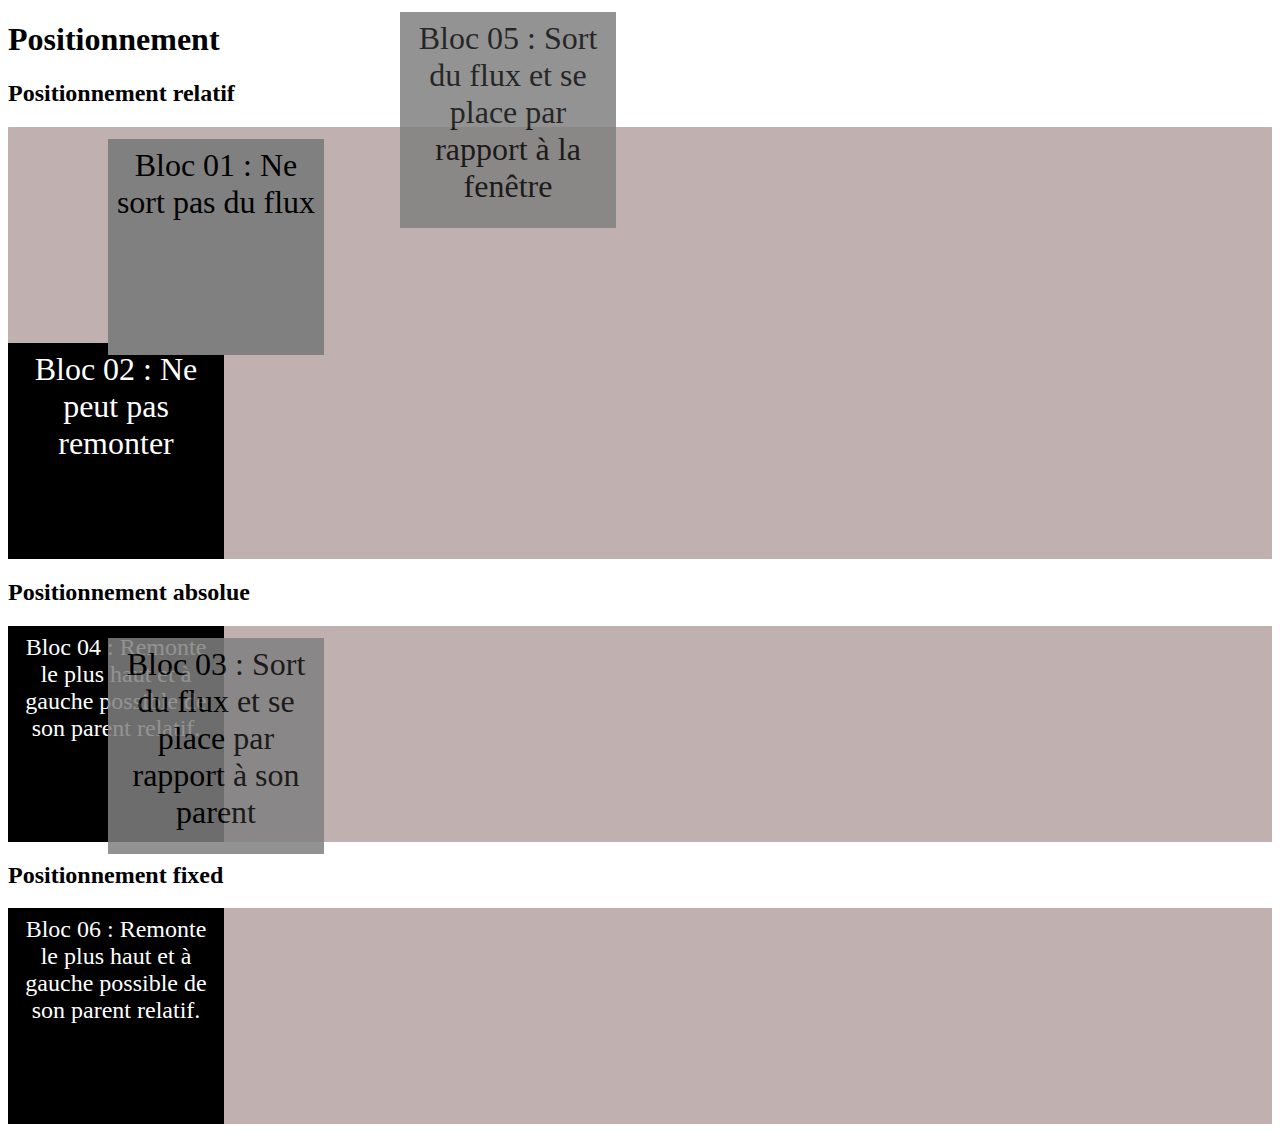
<file: Demos/02-Démo Positionnement/index.html>
<!DOCTYPE html>
<html lang="fr">
<head>
    <meta charset="UTF-8">
    <link rel="stylesheet" href="style.css"></link>
    <title>Positionnement</title>
</head>
<body>
    <h1>Positionnement</h1>
    <h2>Positionnement relatif</h2>
    <div class="parentrelative">
        <div class="block01">Bloc 01 : Ne sort pas du flux</div>
        <div class="block02">Bloc 02 : Ne peut pas remonter</div>
    </div>
    <h2>Positionnement absolue</h2>
    <div class="parentrelative">
        <div class="block03">Bloc 03 : Sort du flux et se place par rapport à son parent</div>
        <div class="block04">Bloc 04 : Remonte le plus haut et à gauche possible de son parent relatif.</div>
    </div>
    <h2>Positionnement fixed</h2>
    <div class="parentrelative">
        <div class="block05">Bloc 05 : Sort du flux et se place par rapport à la fenêtre</div>
        <div class="block06">Bloc 06 : Remonte le plus haut et à gauche possible de son parent relatif.</div>
    </div>
</body>
</html>
</file>
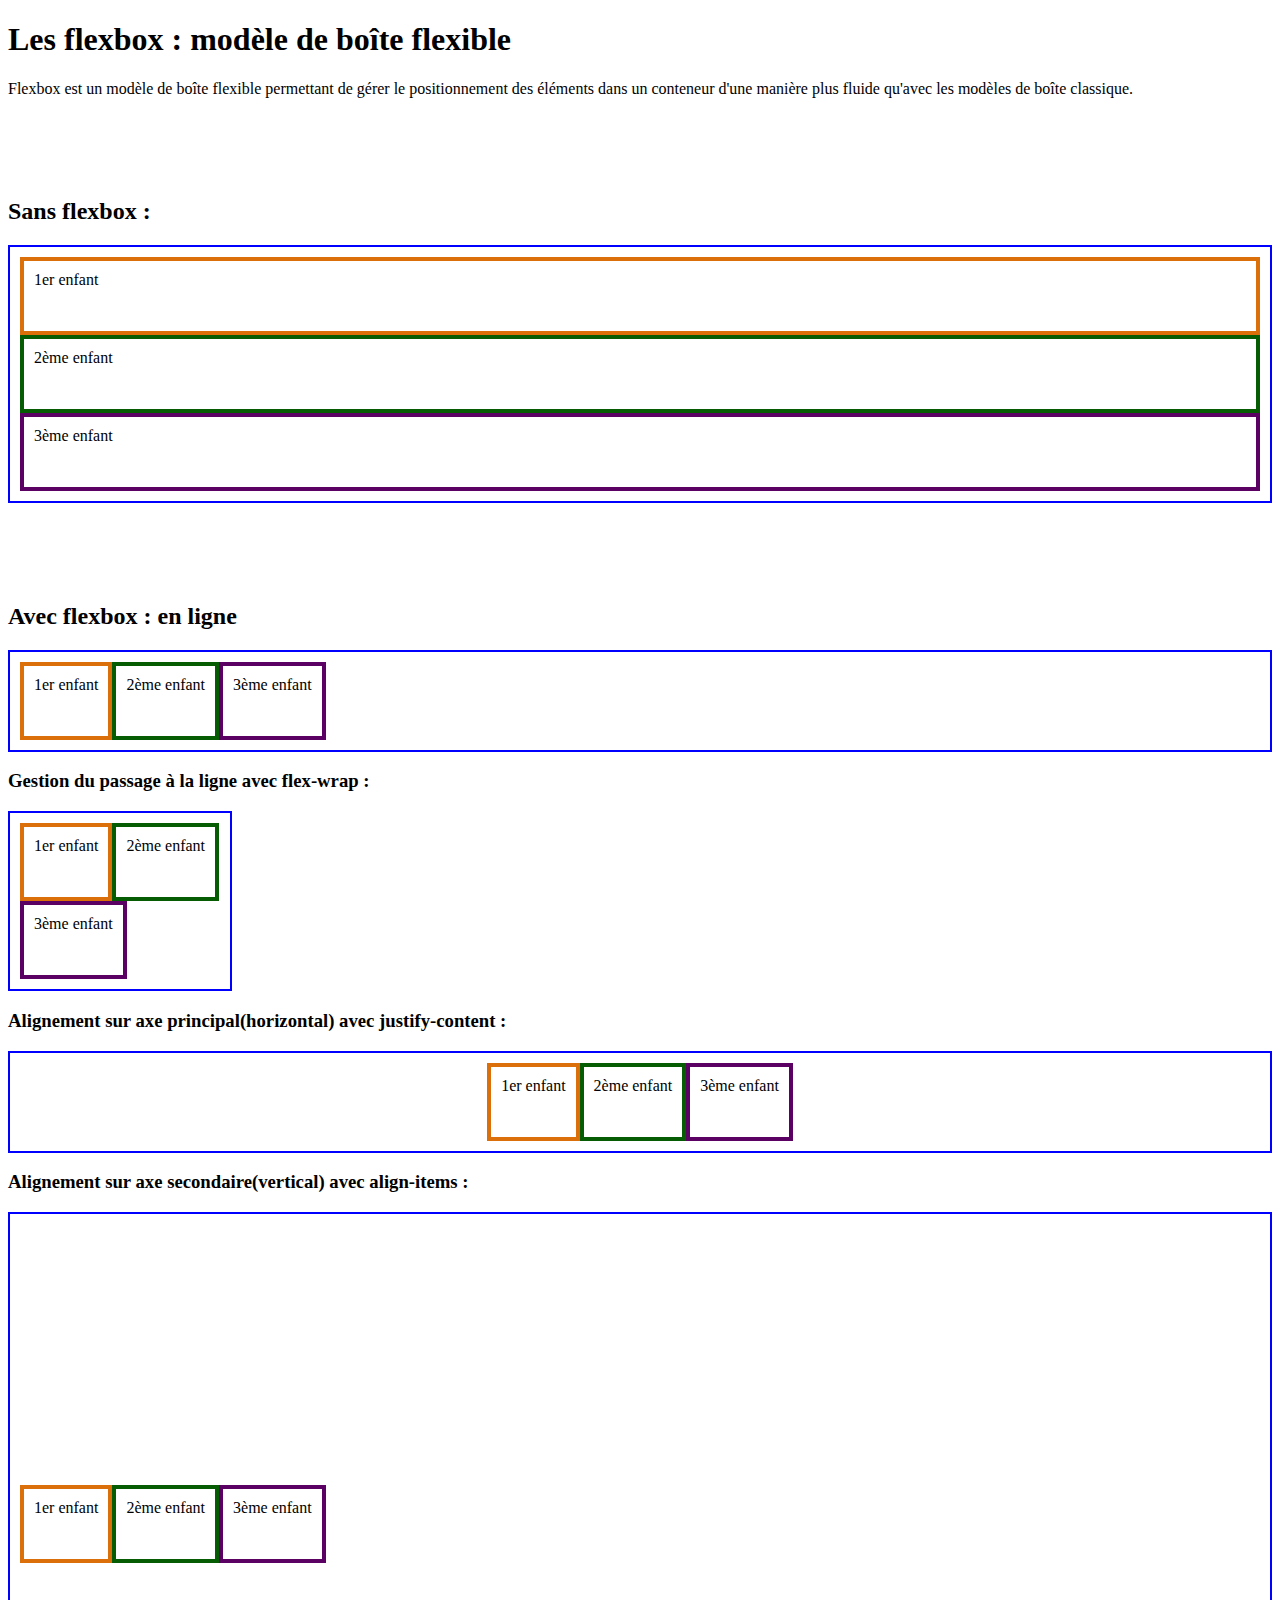
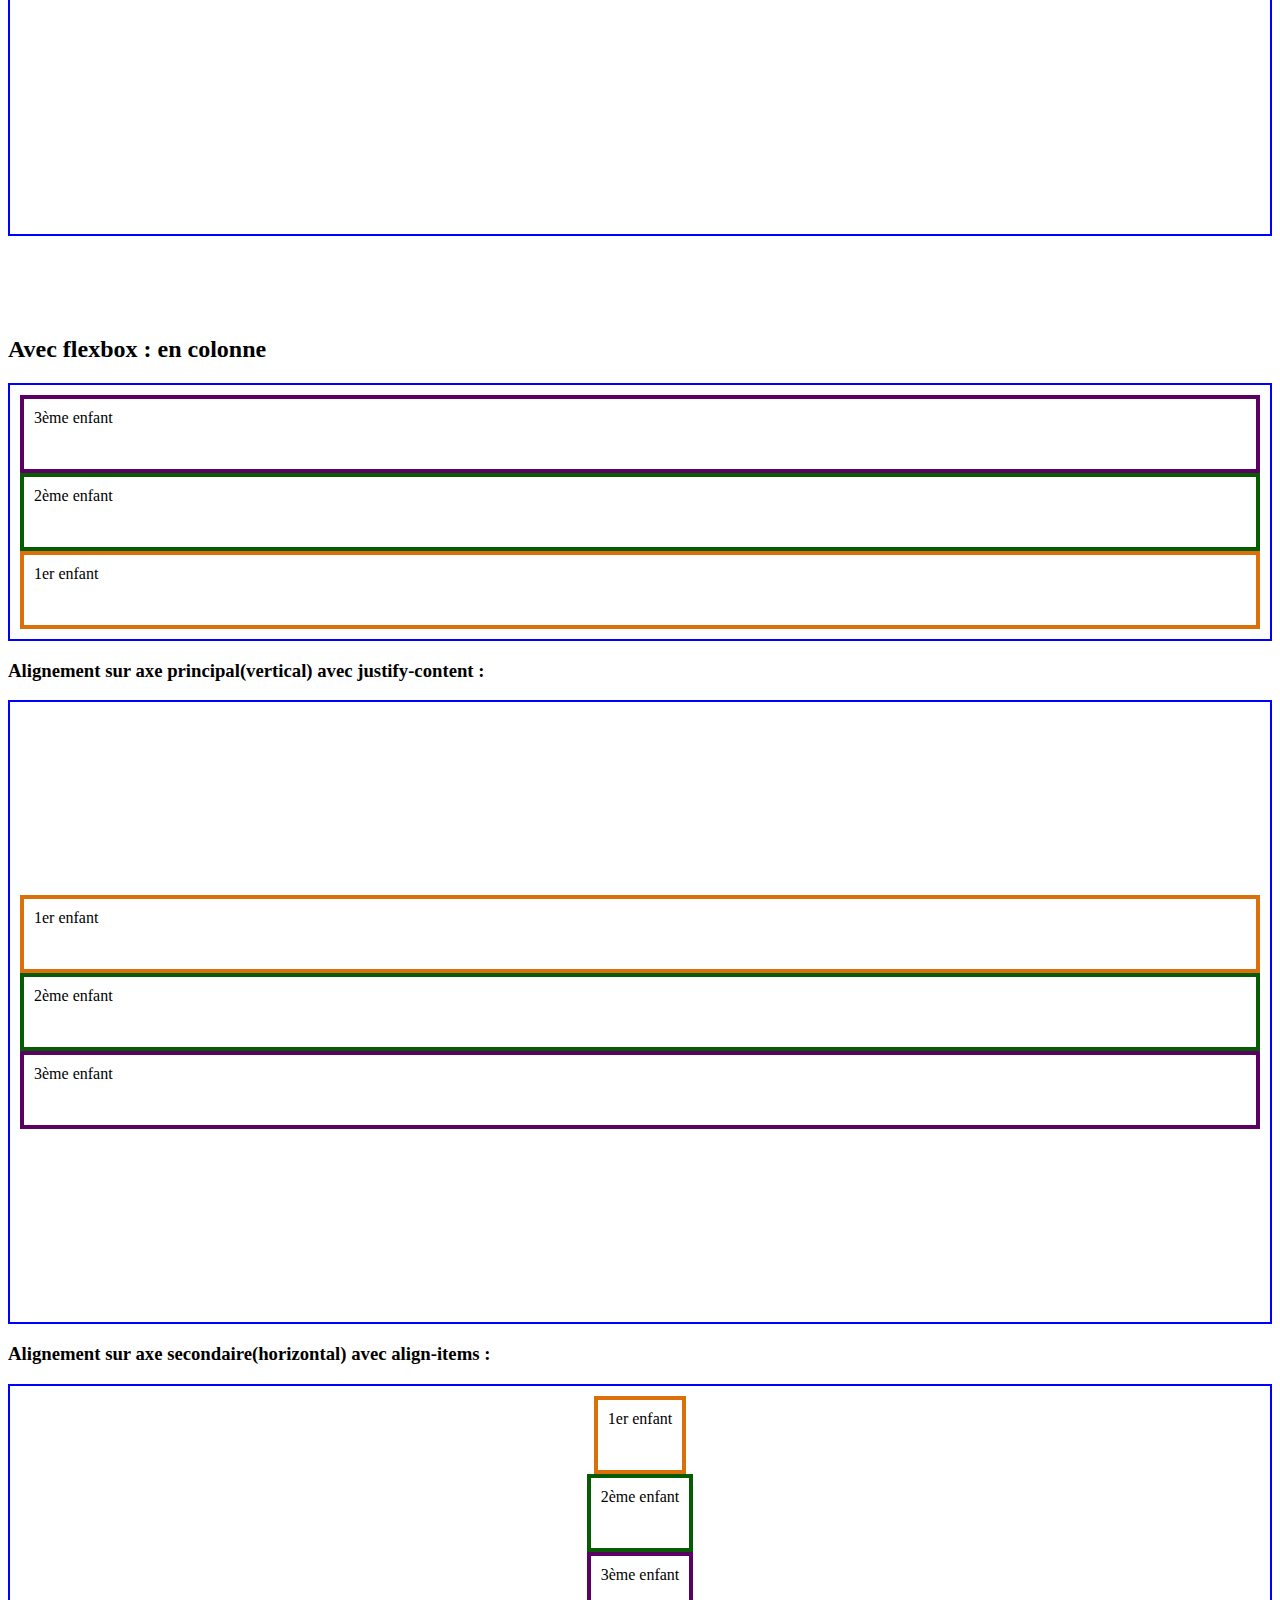
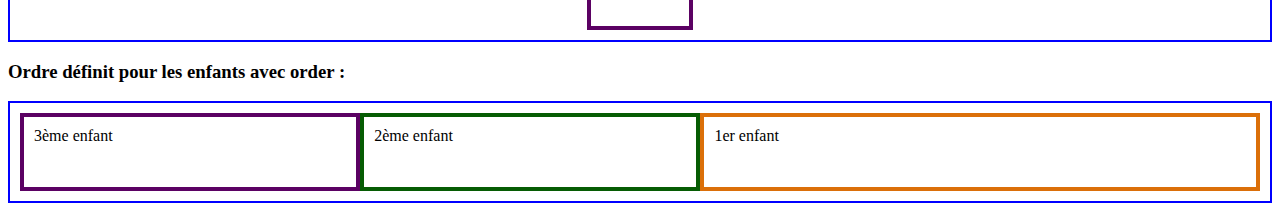
<file: Demos/03-Démo Flexbox/index.html>
<!DOCTYPE html>
    <html lang="fr">
    <head>
        <meta charset="UTF-8">
        <title>Flexbox</title>
        <link rel="stylesheet" href="css/styles.css">
    </head>
    <body>
        <h1>Les flexbox : modèle de boîte flexible</h1>
        <p>Flexbox est un modèle de boîte flexible permettant de gérer le positionnement des éléments dans un conteneur d'une manière plus fluide qu'avec les modèles de boîte classique.</p>

        <h2>Sans flexbox :</h2>
        <div class="container-1 border-blue padding-container">
            <div class="children border-orange">1er enfant</div>
            <div class="children border-green">2ème enfant </div>
            <div class="children border-purple">3ème enfant</div>
        </div>
        <!--Elements enfants flexible en ligne-->
        <h2>Avec flexbox : en ligne</h2>
        <div class="container-2 border-blue padding-container">
            <div class="children border-orange">1er enfant</div>
            <div class="children border-green">2ème enfant </div>
            <div class="children border-purple">3ème enfant</div>
        </div>
        <h3>Gestion du passage à la ligne avec flex-wrap :</h3>
        <div class="container-2-wrap border-blue padding-container">
            <div class="children border-orange">1er enfant</div>
            <div class="children border-green">2ème enfant </div>
            <div class="children border-purple">3ème enfant</div>
        </div>
        <h3>Alignement sur axe principal(horizontal) avec justify-content :</h3>
        <div class="container-2-justify-content border-blue padding-container">
            <div class="children border-orange">1er enfant</div>
            <div class="children border-green">2ème enfant </div>
            <div class="children border-purple">3ème enfant</div>
        </div>
        <h3>Alignement sur axe secondaire(vertical) avec align-items :</h3>
        <div class="container-2-align-item border-blue padding-container">
            <div class="children border-orange">1er enfant</div>
            <div class="children border-green">2ème enfant </div>
            <div class="children border-purple">3ème enfant</div>
        </div>
        <!--Elements enfants flexible en colonne-->
        <h2>Avec flexbox : en colonne</h2>
        <div class="container-3 border-blue padding-container">
            <div id="box-1" class="children border-orange">1er enfant</div>
            <div id="box-2" class="children border-green">2ème enfant </div>
            <div id="box-3" class="children border-purple">3ème enfant</div>
        </div>
        <h3>Alignement sur axe principal(vertical) avec justify-content :</h3>
        <div class="container-3-justify-content border-blue padding-container">
            <div class="children border-orange">1er enfant</div>
            <div class="children border-green">2ème enfant </div>
            <div class="children border-purple">3ème enfant</div>
        </div>
        <h3>Alignement sur axe secondaire(horizontal) avec align-items :</h3>
        <div class="container-3-align-item border-blue padding-container">
            <div class="children border-orange">1er enfant</div>
            <div class="children border-green">2ème enfant </div>
            <div class="children border-purple">3ème enfant</div>
        </div>

        <!--L'ordre des enfants flex-->
        <h3>Ordre définit pour les enfants avec order :</h3>
        <div class="container-2 border-blue padding-container">
            <div id="box-1" class="children border-orange">1er enfant</div>
            <div id="box-2" class="children border-green">2ème enfant </div>
            <div id="box-3" class="children border-purple">3ème enfant</div>
        </div>

    </body>
</html>
</file>
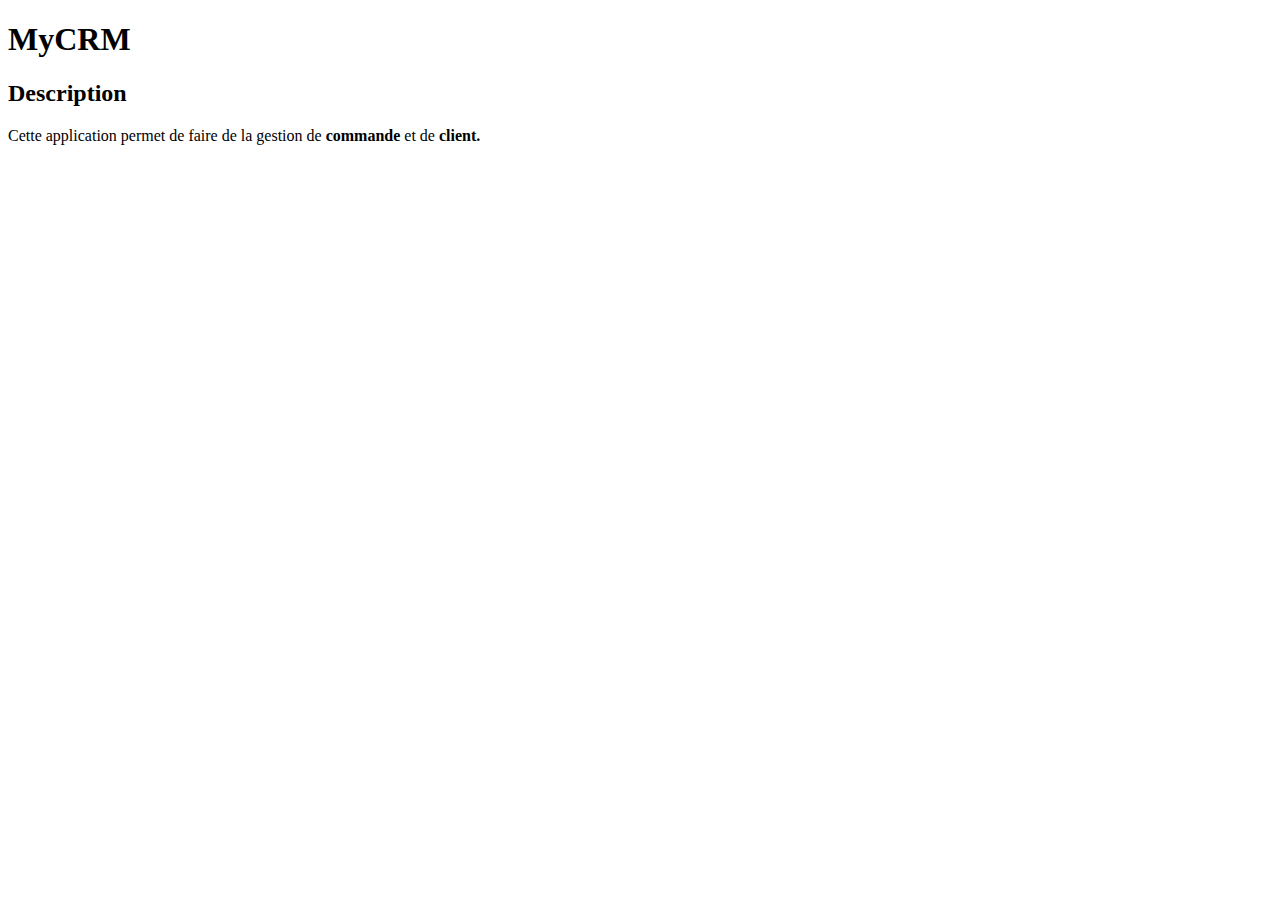
<file: Exercices/Exercice 01/index.html>
<!DOCTYPE html>
<html lang="fr">
    <head>
        <meta charset="UTF-8">
        <meta http-equiv="X-UA-Compatible" content="IE=edge">
        <meta name="viewport" content="width=device-width, initial-scale=1.0">
        <title>CRM</title>
        <link rel="shortcut icon" href="favicon.ico" type="image/x-icon">
    </head>
    <body>
        <h1>MyCRM</h1>
        <h2>Description</h2>
        <p>Cette application permet de faire de la gestion de <strong>commande</strong> et de <strong>client.</strong></p>
    </body>
</html>
</file>
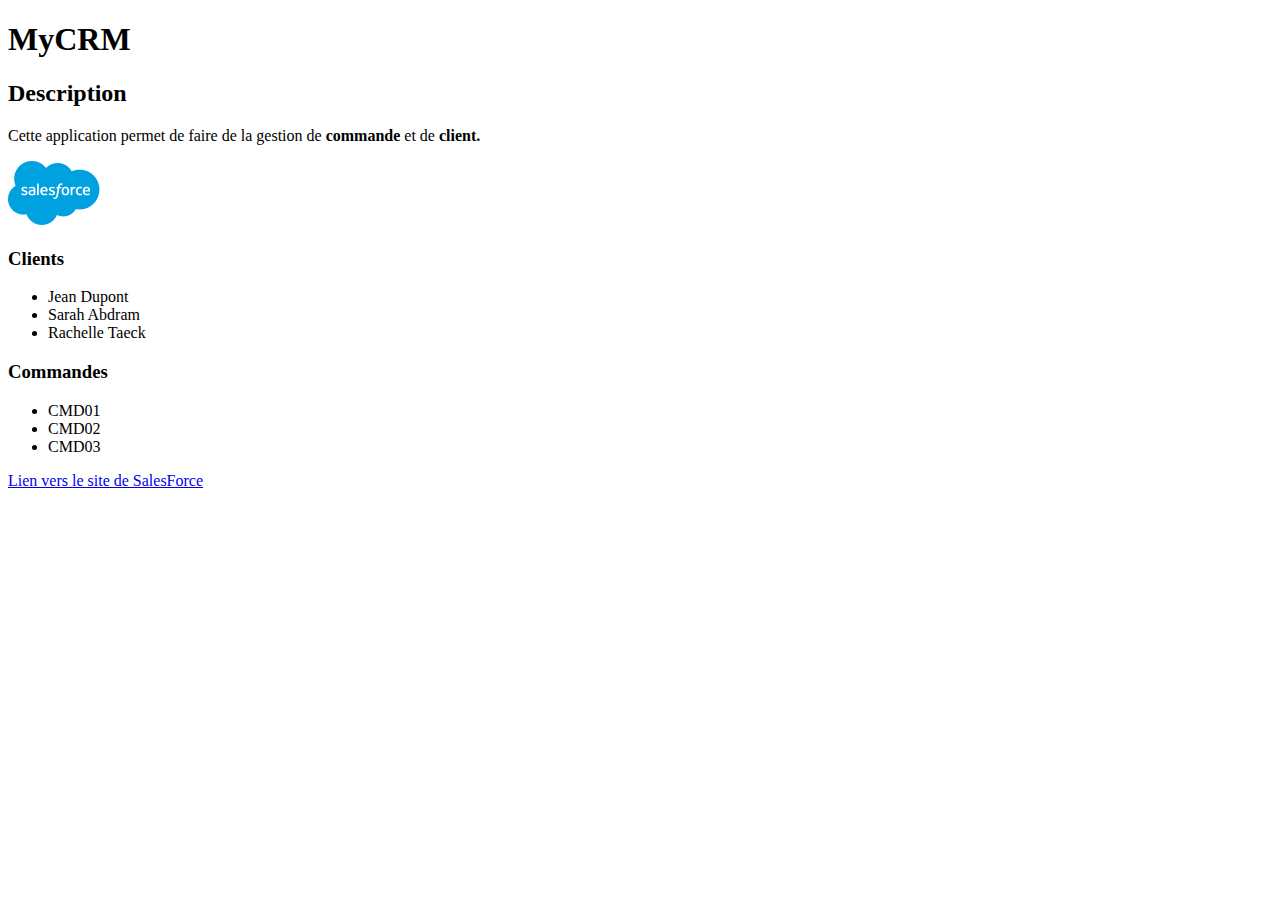
<file: Exercices/Exercice 02/index.html>
<!DOCTYPE html>
<html lang="fr">
    <head>
        <meta charset="UTF-8">
        <meta http-equiv="X-UA-Compatible" content="IE=edge">
        <meta name="viewport" content="width=device-width, initial-scale=1.0">
        <title>CRM</title>
        <link rel="shortcut icon" href="favicon.ico" type="image/x-icon">
    </head>
    <body>
        <h1>MyCRM</h1>
        <h2>Description</h2>
        <p>Cette application permet de faire de la gestion de <strong>commande</strong> et de <strong>client.</strong></p>
        <img src="./image/img_salesforce.png" alt="image du CRM salesforce">

        <h3>Clients</h3>
        <ul>
            <li>Jean Dupont</li>
            <li>Sarah Abdram</li>
            <li>Rachelle Taeck</li>
        </ul>

        <h3>Commandes</h3>
        <ul>
            <li>CMD01</li>
            <li>CMD02</li>
            <li>CMD03</li>
        </ul>

        <a href="https://www.salesforce.com/fr/">Lien vers le site de SalesForce</a>
    </body>
</html>
</file>
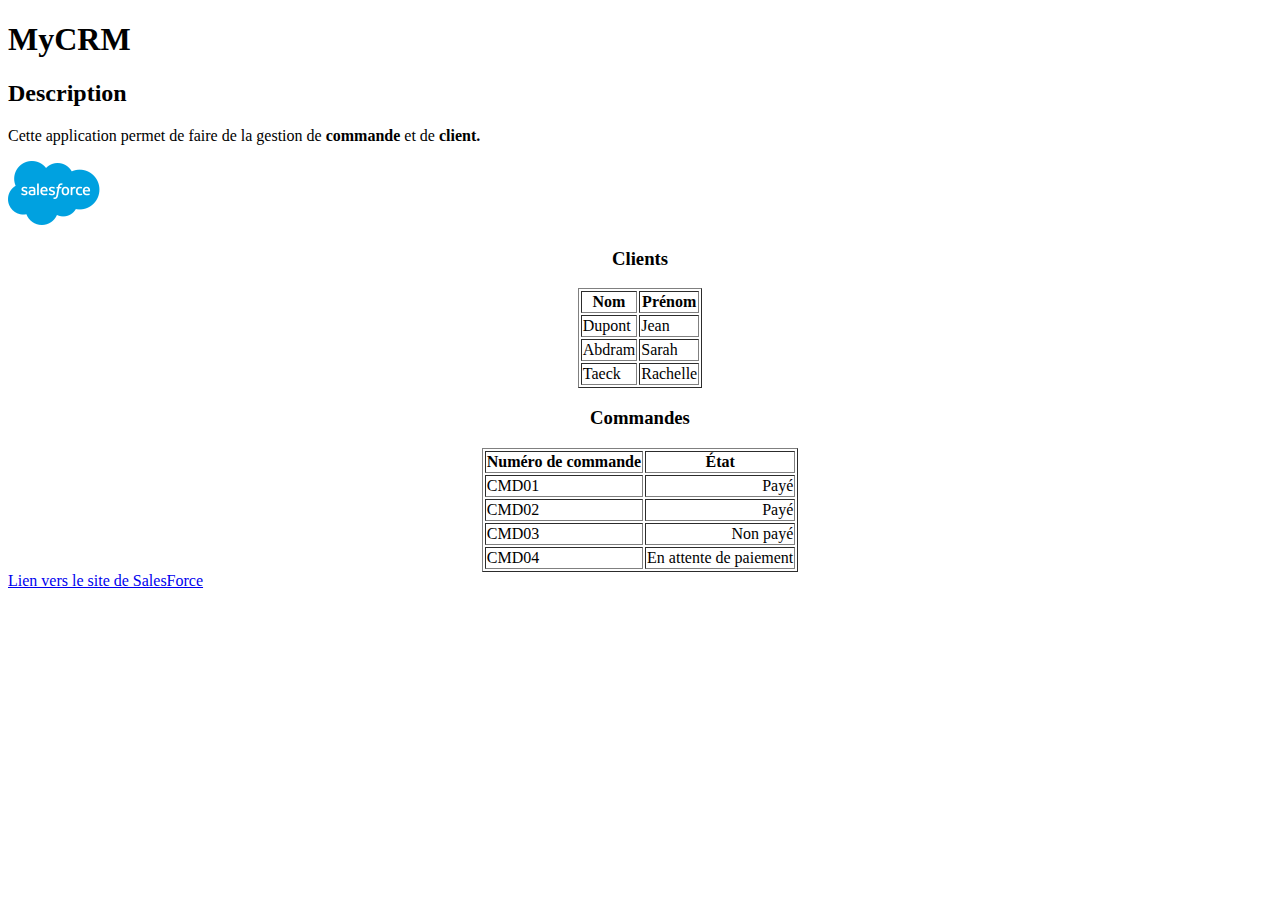
<file: Exercices/Exercice 03/index.html>
<!DOCTYPE html>
<html lang="fr">
    <head>
        <meta charset="UTF-8">
        <meta http-equiv="X-UA-Compatible" content="IE=edge">
        <meta name="viewport" content="width=device-width, initial-scale=1.0">
        <title>CRM</title>
        <link rel="shortcut icon" href="favicon.ico" type="image/x-icon">   
    </head>
    <body>
        <h1>MyCRM</h1>
        <h2>Description</h2>
        <p>Cette application permet de faire de la gestion de <strong>commande</strong> et de <strong>client.</strong></p>
        <img src="./image/img_salesforce.png" alt="image du CRM salesforce">

        <!--1er tableau-->
        <h3 align="center">Clients</h3>
        <table align="center" border="1">
            <thead>
                <tr>
                    <th>Nom</th>
                    <th>Prénom</th>
                </tr>
            </thead>
            <tbody>
                <tr>
                    <td>Dupont</td>
                    <td>Jean</td>
                </tr>
                <tr>
                    <td>Abdram</td>
                    <td>Sarah</td>
                </tr>
                <tr>
                    <td>Taeck</td>
                    <td>Rachelle</td>
                </tr>
            </tbody>
        </table>
        <!--2ème tableau-->
        <h3 align="center">Commandes</h3>
        <table align="center" border="1">
            <thead>
                <tr>
                    <th>Numéro de commande</th>
                    <th>État</th>
                </tr>
            </thead>
            <tbody>
                <tr>
                    <td>CMD01</td>
                    <td align="right">Payé</td>
                </tr>
                <tr>
                    <td>CMD02</td>
                    <td align="right">Payé</td>
                </tr>
                <tr>
                    <td>CMD03</td>
                    <td align="right">Non payé</td>
                </tr>
                <tr>
                    <td>CMD04</td>
                    <td align="right">En attente de paiement</td>
                </tr>
            </tbody>
        </table>
        
        <a href="https://www.salesforce.com/fr/">Lien vers le site de SalesForce</a>
    </body>
</html>
</file>
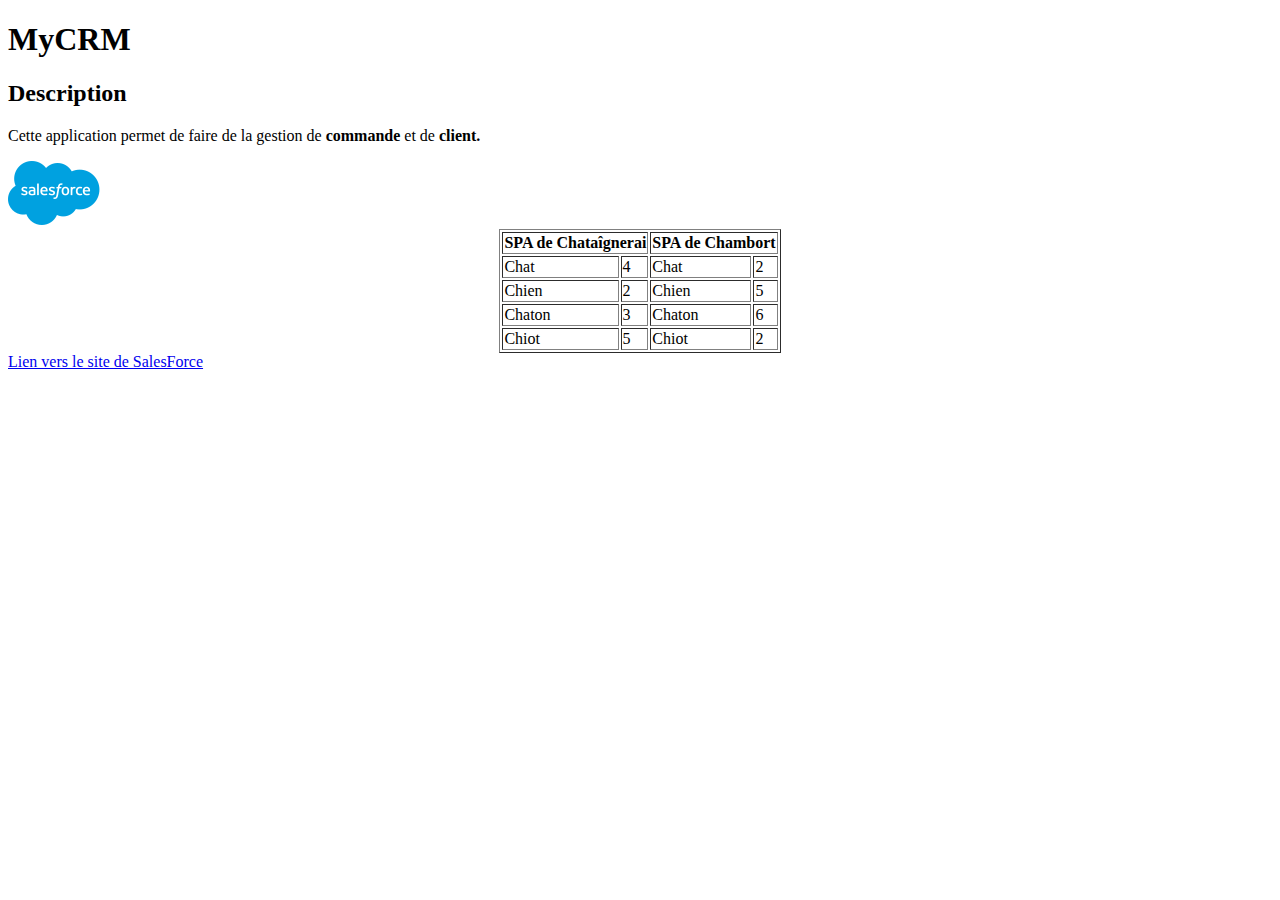
<file: Exercices/Exercice 04/index.html>
<!DOCTYPE html>
<html lang="fr">
    <head>
        <meta charset="UTF-8">
        <meta http-equiv="X-UA-Compatible" content="IE=edge">
        <meta name="viewport" content="width=device-width, initial-scale=1.0">
        <title>CRM</title>
        <link rel="shortcut icon" href="favicon.ico" type="image/x-icon">
    </head>
    <body>
        <h1>MyCRM</h1>
        <h2>Description</h2>
        <p>Cette application permet de faire de la gestion de <strong>commande</strong> et de <strong>client.</strong></p>
        <img src="./image/img_salesforce.png" alt="image du CRM salesforce">

        <!--Tableau-->
        <table align="center" border="1">
            <thead>
                <tr>
                    <th colspan="2">SPA de Chataîgnerai</th>
                    <th colspan="2">SPA de Chambort</th>
                </tr>
            </thead>
            <tbody>
                <tr>
                    <td>Chat</td>
                    <td>4</td>
                    <td>Chat</td>
                    <td>2</td>
                </tr>
                <tr>
                    <td>Chien</td>
                    <td>2</td>
                    <td>Chien</td>
                    <td>5</td>
                </tr>
                <tr>
                    <td>Chaton</td>
                    <td>3</td>
                    <td>Chaton</td>
                    <td>6</td>
                </tr>
                <tr>
                    <td>Chiot</td>
                    <td>5</td>
                    <td>Chiot</td>
                    <td>2</td>
                </tr>
            </tbody>
        </table>

        <a href="https://www.salesforce.com/fr/">Lien vers le site de SalesForce</a>
    </body>
</html>
</file>
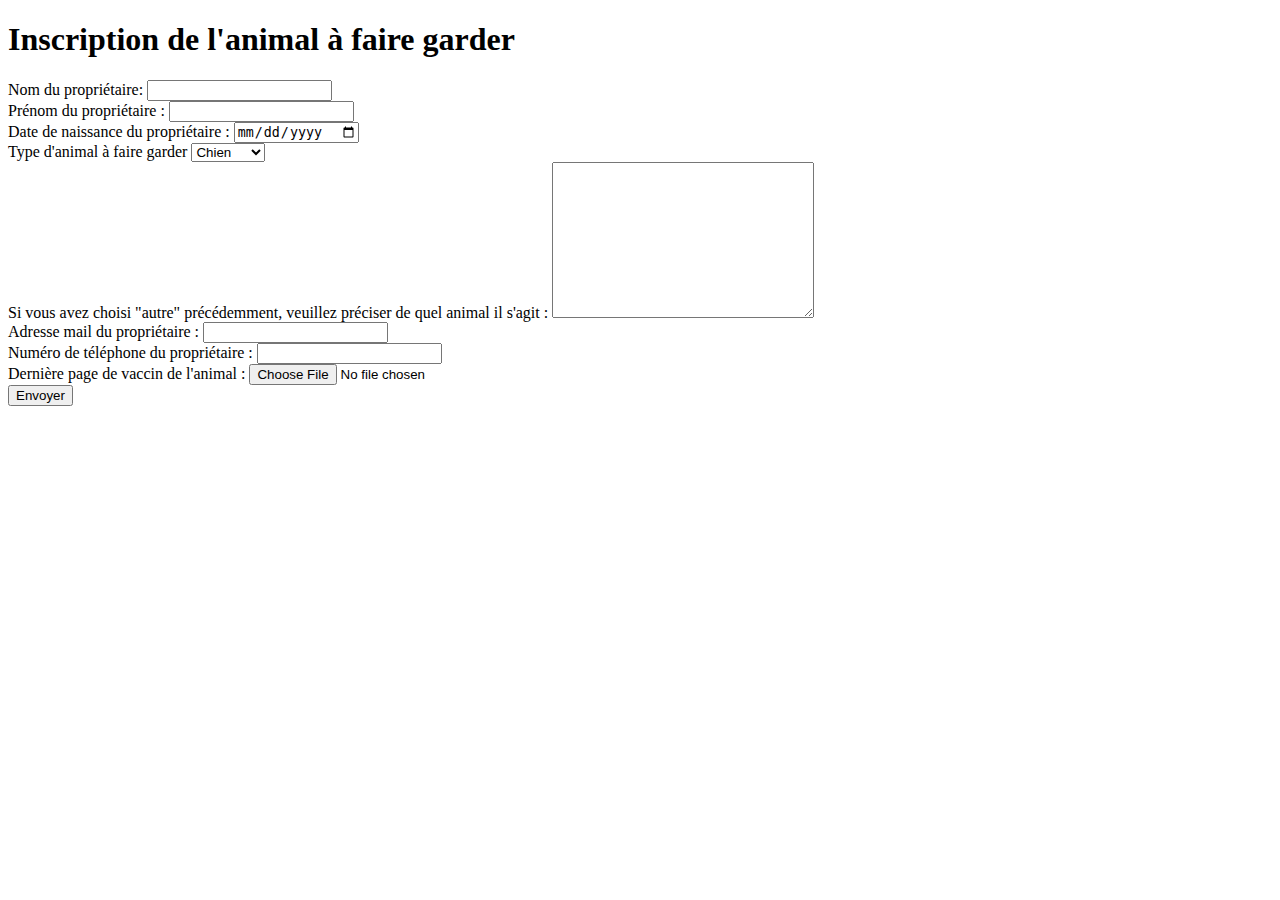
<file: Exercices/Exercice 05/index.html>
<!DOCTYPE html>
<html lang="fr">
    <head>
        <meta charset="UTF-8">
        <meta http-equiv="X-UA-Compatible" content="IE=edge">
        <meta name="viewport" content="width=device-width, initial-scale=1.0">
        <title>Garde d'animaux</title>
        <link rel="shortcut icon" href="favicon.ico" type="image/x-icon">   
    </head>
    <body>
        <h1>Inscription de l'animal à faire garder</h1>
        <form action="cible.php" method="GET"><!-- action="cible.php" : Définit l'URL où les données du formulaire seront envoyées une fois le formulaire soumis. / method="GET" : Indique la méthode HTTP utilisée pour envoyer les données du formulaire. Ici, GET transmet les données via l'URL. -->
            <!--Champ text-->
            <div><!-- <div> utilisée ici pour grouper chaque élément de formulaire et son étiquette (label) pour des raisons de mise en forme et d'organisation.-->
                <!--Champ(input) Prénom(de type text) avec son étiquette(label)-->
                <label for="name">Nom du propriétaire:</label><!--Attribut for du label (Associe l'étiquette au champ de formulaire ayant l'id correspondant. Améliore l'accessibilité en permettant aux utilisateurs de cliquer sur l'étiquette pour activer le champ associé.)-->
                <input id="name" type="text" name="name"><!--id de l'input, Identifiant unique pour le champ de formulaire, utilisé pour le lier à son étiquette <label>) pour identifier le champ et son étiquette.-->

                <!--Attribut name : Nom du champ qui sera utilisé pour transmettre les données sur le serveur.-->
            </div>
            <!--Champ text-->
            <div>
                <label for="owner-first-name">Prénom du propriétaire :</label>
                <input id="owner-first-name" type="text" name="owner-first-name">
            </div>
            <!--Champ date-->
            <div>
                <label for="date-of-birth">Date de naissance du propriétaire :</label>
                <input id="date-of-birth" type="date" name="date-of-birth">
            </div>
            <!--Liste déroulante-->
            <div>
                <label for="pet">Type d'animal à faire garder</label>
                <select name="pet" id="pet"><!--Crée une liste déroulante avec name pour l'envoi des données et id pour l'association avec son étiquette.-->
                    <option value="chien">Chien</option><!--Chaque option a une value, qui est la donnée envoyée si l'option est sélectionnée.-->
                    <option value="chat">Chat</option>
                    <option value="rongeur">Rongeur</option>
                    <option value="poisson">Poisson</option>
                    <option value="autre">Autre</option>
                </select>
            </div>
            <!--Champ de texte multi-ligne-->
            <div>
                <label for="message">Si vous avez choisi "autre" précédemment, veuillez préciser de quel animal il s'agit :</label>
                <textarea name="message" id="message" cols="30" rows="10"></textarea><!--cols et rows, Définit les dimensions du champ texte multi-ligne en termes de nombre de colonnes (largeur) et de lignes (hauteur).-->
            </div>
            <!--Champ mail-->
            <div>
                <label for="email">Adresse mail du propriétaire :</label>
                <input id="email" type="email" name="email">
            </div>
            <!--Champ de téléphone-->
            <div>
                <label for="tel">Numéro de téléphone du propriétaire :</label>
                <input id="tel" type="tel" name="tel">
            </div>
            <!--Champ de fichier-->
            <div>
                <label for="vaccine-file">Dernière page de vaccin de l'animal :</label>
                <input id="vaccine-file" type="file" name="vaccine-file">
            </div>
            <!--Bouton envoyer-->
            <div>
                <input type="submit" value="Envoyer"><!-- Value="Envoyer" : Texte affiché sur le bouton de soumission du formulaire. Lorsque cliqué, le formulaire est soumis à l'URL spécifiée dans l'attribut action de la balise <form>. -->
            </div>
        </form>
    </body>
</html>
</file>
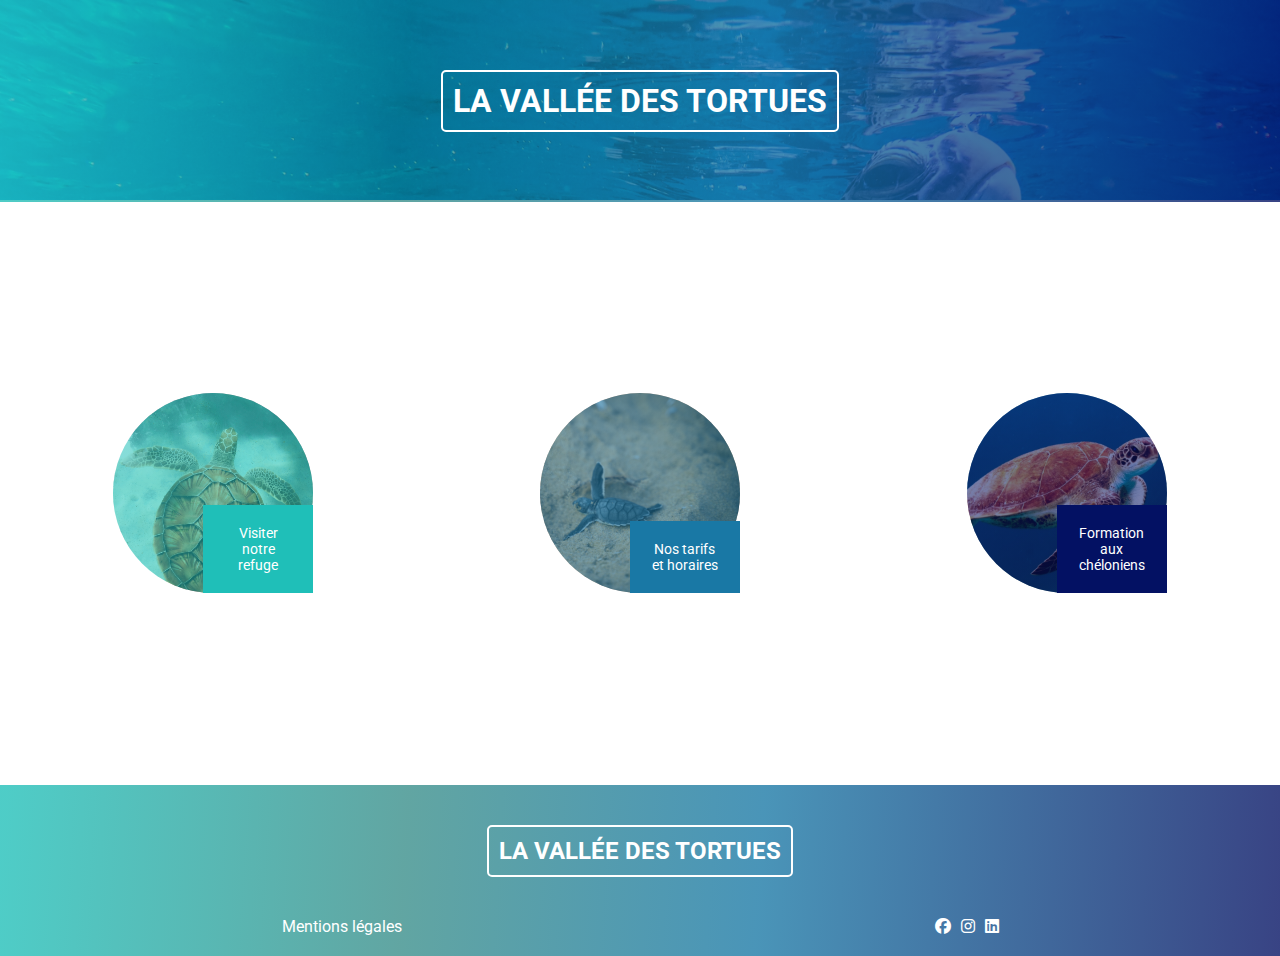
<file: TP validation/Correction/index.html>
<!DOCTYPE html>
<html lang="fr">
    <head>
        <meta charset="UTF-8">
        <meta http-equiv="X-UA-Compatible" content="IE=edge">
        <meta name="viewport" content="width=device-width, initial-scale=1.0">
        <!--Bibliothèque d'icône "Font-awesome" intégré-->
        <link rel="stylesheet" href="https://cdnjs.cloudflare.com/ajax/libs/font-awesome/6.2.1/css/all.min.css">
        <!--Police roboto intégré-->
        <link href="https://fonts.googleapis.com/css2?family=Roboto:wght@300;400;700&display=swap" rel="stylesheet">
        <title>TP : La vallée des tortues</title>
        <link rel="stylesheet" href="css/styles.css">
    </head>
    <body>
        <main>
            <!--banière et titre de mon header-->
            <header class="banner">
                <div class="overlay">
                    <h1 class="style-main-title">La vallée des tortues</h1>
                </div>
            </header>
            <!--Menu de navigation de ma page d'accueil-->
            <nav class="nav-main">
                <ul>
                    <li>
                        <a href="pages/visit.html" id="img-visit" class="img-nav">
                            <div class="text-nav">
                                <p>Visiter notre refuge</p>
                            </div>
                        </a>
                    </li>
                    <li>
                        <a href="pages/price.html" id="img-price" class="img-nav">
                            <div class="text-nav">
                                <p>Nos tarifs et horaires</p>
                            </div>
                        </a>
                    </li>
                    <li>
                        <a href="pages/training.html" id="img-training" class="img-nav">
                            <div class="text-nav">
                                <p>Formation aux chéloniens</p>
                            </div>
                        </a>
                    </li>
                </ul>
            </nav>
        </main>
        <!--titre et liens réseaux sociaux et mentions légales de mon footer-->
        <footer>
            <div>
                <h2 class="style-main-title">La vallée des tortues</h2>
            </div>
            <div class="socials">
                <a href="#">Mentions légales</a>
                <ul>
                    <!--Point info :
                        attribut aria-label : Ici cet attribut sert à fournir une description accessible de notre icône, elle doit indiquer clairement quel est le réseau auquel le lien va conduire
                    -->
                    <li><a href="https://www.facebook.com/" aria-label="Facebook"><i class="fa-brands fa-facebook"></i></a></li>
                    <li><a href="https://www.instagram.com/" aria-label="Instagram"><i class="fa-brands fa-instagram"></i></a></li>
                    <li><a href="https://fr.linkedin.com/" aria-label="Linkedin"><i class="fa-brands fa-linkedin"></i></a></li>
                </ul>
            </div>
        </footer>
    </body>
</html>
</file>
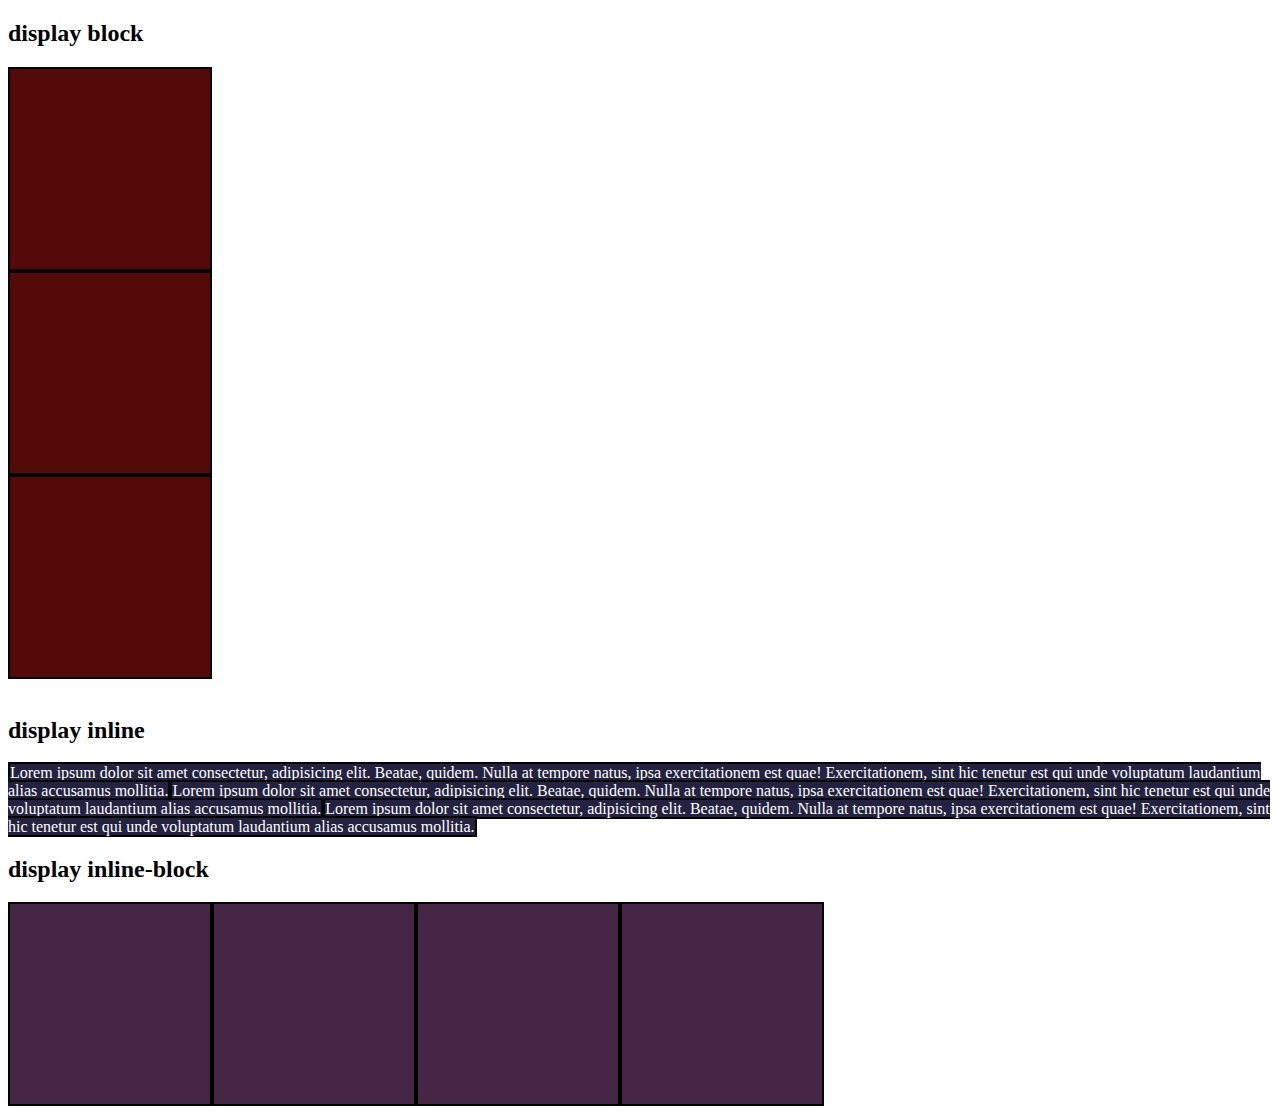
<file: Demos/01-Démo Display/display.html>
<!DOCTYPE html>
<html lang="fr">
<head>
    <meta charset="UTF-8">
    <link rel="stylesheet" href="style.css"></link>
    <title>CSS : Display</title>
</head>
<body>
    <h2>display block</h2><!--passe à la ligne et prend toute la largeur de son conteneur et peut contenir d'autres éléments blocks ou inlines, on peut définir une taille sur l'élément block-->
    <div class="displayblock"></div>
    <div class="displayblock"></div>
    <div class="displayblock"></div>
    <br>
    <h2>display inline</h2><!--reste dans la ligne actuelle et prend la largeur de son contenu et peut contenir d'autres éléments inlines mais pas blocks (la taille ne peut pas être défini)-->
    <div class="displayinline">Lorem ipsum dolor sit amet consectetur, adipisicing elit. Beatae, quidem. Nulla at tempore natus, ipsa exercitationem est quae! Exercitationem, sint hic tenetur est qui unde voluptatum laudantium alias accusamus mollitia.</div
    ><div class="displayinline">Lorem ipsum dolor sit amet consectetur, adipisicing elit. Beatae, quidem. Nulla at tempore natus, ipsa exercitationem est quae! Exercitationem, sint hic tenetur est qui unde voluptatum laudantium alias accusamus mollitia.</div
    ><div class="displayinline">Lorem ipsum dolor sit amet consectetur, adipisicing elit. Beatae, quidem. Nulla at tempore natus, ipsa exercitationem est quae! Exercitationem, sint hic tenetur est qui unde voluptatum laudantium alias accusamus mollitia.</div>
    <br>
    <h2>display inline-block</h2><!--bloc sans retour à la ligne et qui prend la largeur de son contenu (la taille peu être définit)-->
    <div class="displayinline-block"></div
    ><div class="displayinline-block"></div
    ><div class="displayinline-block"></div><!--
    --><div class="displayinline-block"></div>
</body>
</html>
</file>
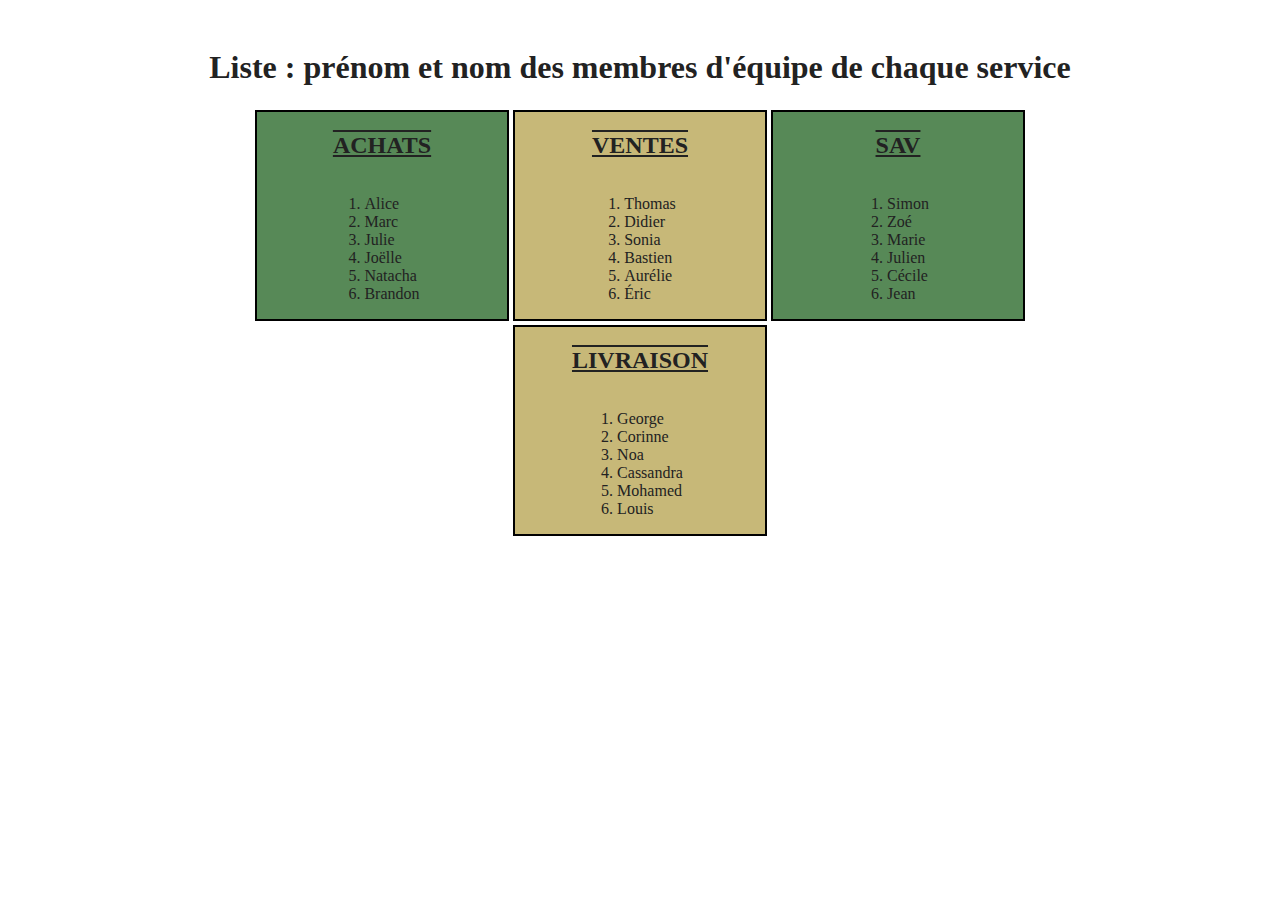
<file: Exercices/Exercice 07/contact.html>
<!DOCTYPE html>
<html lang="fr">
    <head>
        <meta charset="UTF-8">
        <meta http-equiv="X-UA-Compatible" content="IE=edge">
        <meta name="viewport" content="width=device-width, initial-scale=1.0">
        <title>Liste de contact</title>
        <link rel="stylesheet" href="css/styles.css">
    </head>
    <body>
        <div class="container_main">
            <h1>Liste : prénom et nom des membres d'équipe de chaque service</h1>
            <!--Boîte contenant mes listes-->
            <div class="container_box">
                <!--Boîte du service Achat-->
                <div class="box_green">
                    <h2>Achats</h2>
                    <ol>
                        <li>Alice</li>
                        <li>Marc</li>
                        <li>Julie</li>
                        <li>Joëlle</li>
                        <li>Natacha</li>
                        <li>Brandon</li>
                    </ol>
                </div>
                <!--Boîte du service Vente-->
                <div class="box_yellow">
                    <h2>Ventes</h2>
                    <ol>
                        <li>Thomas</li>
                        <li>Didier</li>
                        <li>Sonia</li>
                        <li>Bastien</li>
                        <li>Aurélie</li>
                        <li>Éric</li>
                    </ol>
                </div>
                <!--Boîte du service SAV-->
                <div class="box_green">
                    <h2>SAV</h2>
                    <ol>
                        <li>Simon</li>
                        <li>Zoé</li>
                        <li>Marie</li>
                        <li>Julien</li>
                        <li>Cécile</li>
                        <li>Jean</li>
                    </ol>
                </div>
                <!--Boîte du service Livraison-->
                <div class="box_yellow">
                    <h2>Livraison</h2>
                    <ol>
                        <li>George</li>
                        <li>Corinne</li>
                        <li>Noa</li>
                        <li>Cassandra</li>
                        <li>Mohamed</li>
                        <li>Louis</li>
                    </ol>
                </div>
            </div>
        </div>
    </body>
</html>
</file>
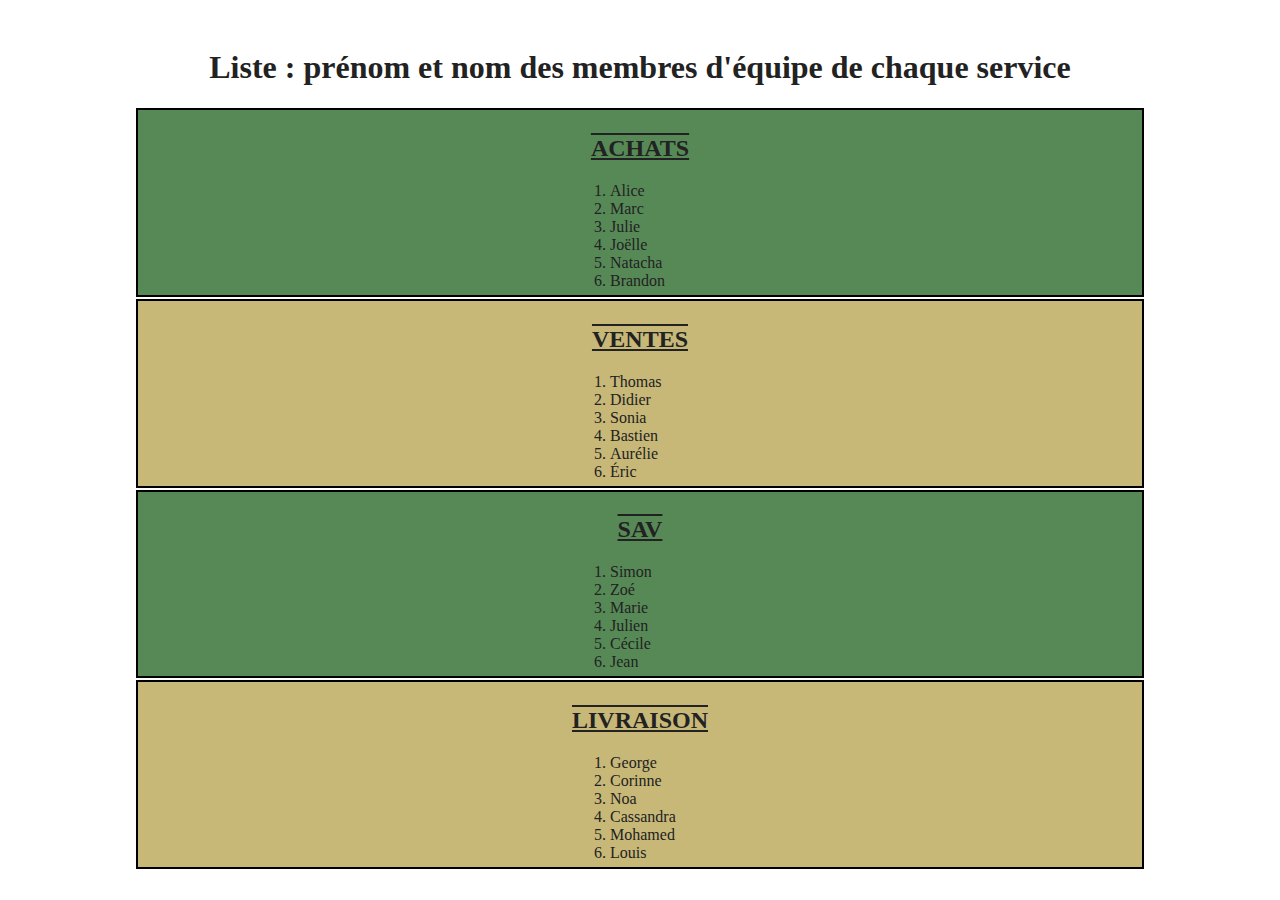
<file: Exercices/Exercice 06/Correction/contact.html>
<!DOCTYPE html>
<html lang="fr">
    <head>
        <meta charset="UTF-8">
        <meta http-equiv="X-UA-Compatible" content="IE=edge">
        <meta name="viewport" content="width=device-width, initial-scale=1.0">
        <title>Liste de contact</title>
        <link rel="stylesheet" href="css/styles.css">
    </head>
    <body>
        <div class="container_main">
            <h1>Liste : prénom et nom des membres d'équipe de chaque service</h1>
            <!--Boîte contenant mes listes-->
            <div class="container_box">
                <!--Boîte du service Achat-->
                <div class="box_green">
                    <h2>Achats</h2>
                    <ol>
                        <li>Alice</li>
                        <li>Marc</li>
                        <li>Julie</li>
                        <li>Joëlle</li>
                        <li>Natacha</li>
                        <li>Brandon</li>
                    </ol>
                </div>
                <div class="box_yellow">
                    <h2>Ventes</h2>
                    <ol>
                        <li>Thomas</li>
                        <li>Didier</li>
                        <li>Sonia</li>
                        <li>Bastien</li>
                        <li>Aurélie</li>
                        <li>Éric</li>
                    </ol>
                </div>
                <!--Boîte du service SAV-->
                <div class="box_green">
                    <h2>SAV</h2>
                    <ol>
                        <li>Simon</li>
                        <li>Zoé</li>
                        <li>Marie</li>
                        <li>Julien</li>
                        <li>Cécile</li>
                        <li>Jean</li>
                    </ol>
                </div>
                <!--Boîte du service Livraison-->
                <div class="box_yellow">
                    <h2>Livraison</h2>
                    <ol>
                        <li>George</li>
                        <li>Corinne</li>
                        <li>Noa</li>
                        <li>Cassandra</li>
                        <li>Mohamed</li>
                        <li>Louis</li>
                    </ol>
                </div>
            </div>
        </div>
    </body>
</html>
</file>
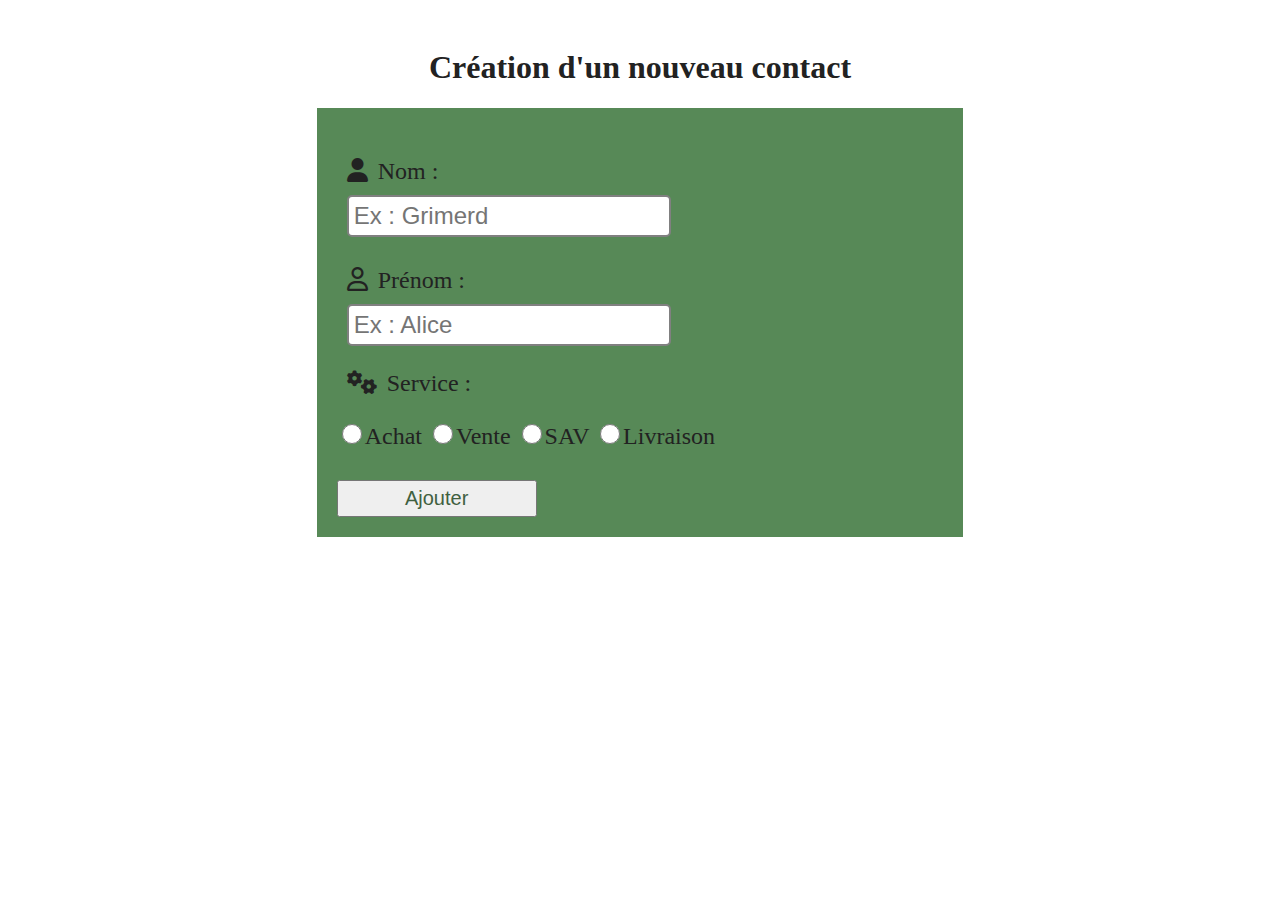
<file: Exercices/Exercice 06/Correction/new-contact.html>
<!DOCTYPE html>
<html lang="fr">
    <head>
        <meta charset="UTF-8">
        <meta http-equiv="X-UA-Compatible" content="IE=edge">
        <meta name="viewport" content="width=device-width, initial-scale=1.0">
        <title>Ajouter un contact</title>
        <link rel="stylesheet" href="https://cdnjs.cloudflare.com/ajax/libs/font-awesome/6.4.2/css/all.min.css">
        <link rel="stylesheet" href="css/styles.css">
    </head>
    <body>
        <div class="container_main">
            <h1>Création d'un nouveau contact</h1>
            <form action="cible.php" method="GET">
                <!--Champ text-->
                <div class="id_contact">
                    <label for="name"><i class="fa-solid fa-user"></i>Nom :</label>
                    <input id="name" type="text" name="name" placeholder="Ex : Grimerd">
                </div>
                <!--Champ text--> 
                <div class="id_contact">
                    <label for="firstname"><i class="fa-regular fa-user"></i>Prénom :</label>
                    <input id="firstname" type="text" name="firstname" placeholder="Ex : Alice">
                </div>
                <!--Choix radio-->
                <div class="choice_service">
                    <p><i class="fa-solid fa-gears"></i>Service :</p>
                    <input id="buy" type="radio" name="unit"><label for="buy">Achat</label>
                    <input id="sale" type="radio" name="unit"><label for="sale">Vente</label>
                    <input id="sav" type="radio" name="unit"><label for="sav">SAV</label>
                    <input id="delivery" type="radio" name="unit"><label for="delivery">Livraison</label>
                </div>
                <!--Bouton Ajouter-->
                <div>
                    <input type="submit" value="Ajouter">
                </div>
            </form>
        </div>
    </body>
</html>
</file>
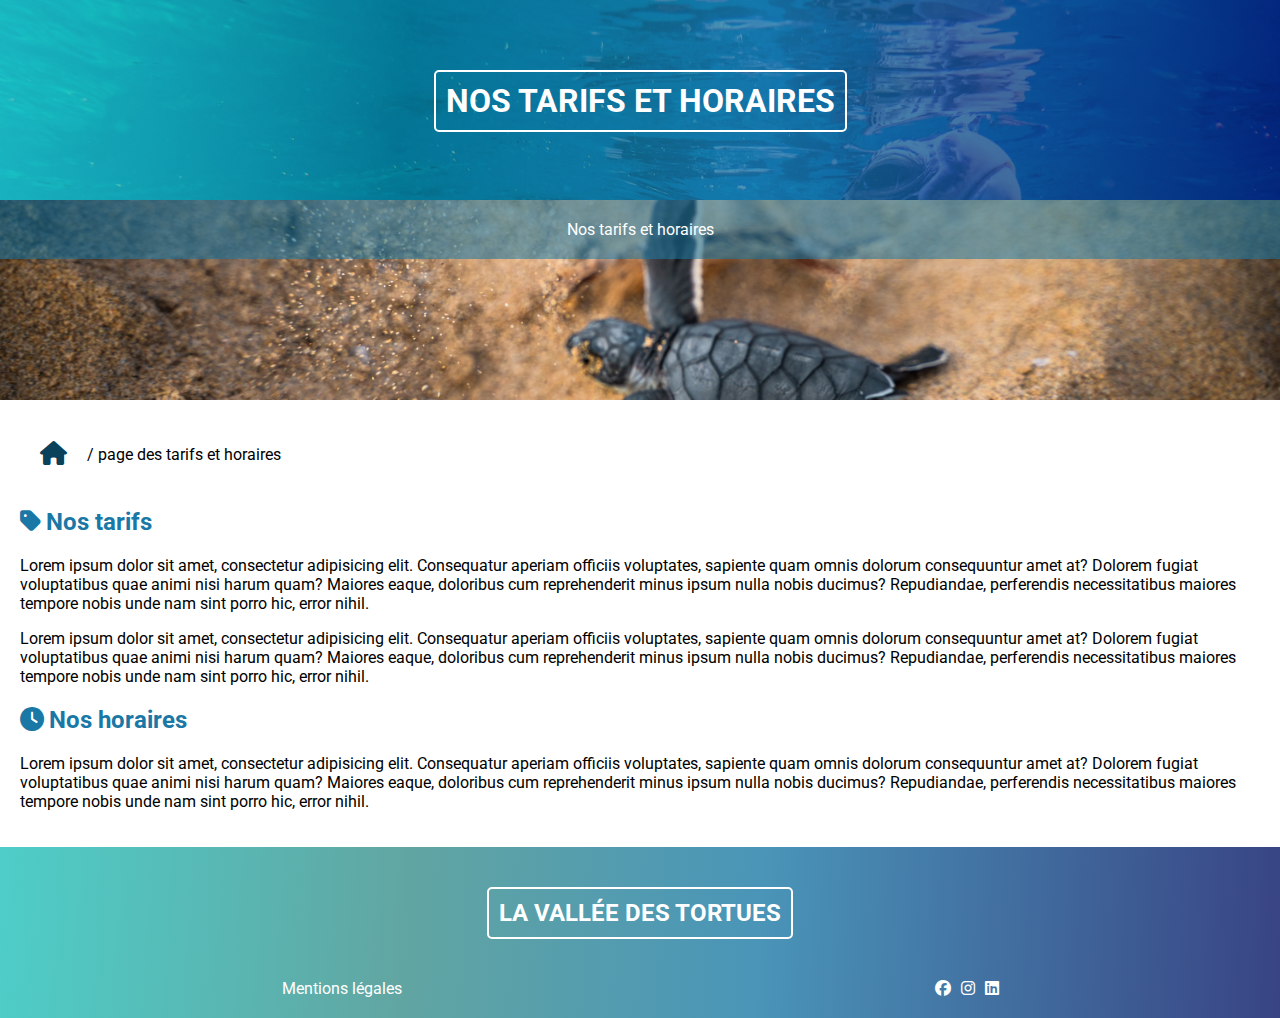
<file: TP validation/Correction/pages/price.html>
<!DOCTYPE html>
<html lang="fr">
    <head>
        <meta charset="UTF-8">
        <meta http-equiv="X-UA-Compatible" content="IE=edge">
        <meta name="viewport" content="width=device-width, initial-scale=1.0">
        <link rel="stylesheet" href="https://cdnjs.cloudflare.com/ajax/libs/font-awesome/6.2.1/css/all.min.css">
        <link href="https://fonts.googleapis.com/css2?family=Roboto:wght@300;400;700&display=swap" rel="stylesheet">
        <title>TP : La vallée des tortues</title>
        <link rel="stylesheet" href="../css/styles.css">
    </head>
    <body>
        <!--banière et titre de mon header-->
        <header class="banner">
            <div class="overlay">
                <h1 class="style-main-title">Nos tarifs et horaires</h1>
            </div>
        </header>
    <!--Contenu de ma page Price-->
        <article class="style-pages">
            <div class="style-box-price">
                <p>Nos tarifs et horaires</p>
            </div>
            <div class="style-content-pages">
                <div class="breadcrumb">
                    <a aria-label="Page d'accueil" title="Retour à la page d'accueil" href="../index.html" class="return-home">
                        <i class="fa-solid fa-house"></i>
                    </a>
                    <p>/ page des tarifs et horaires</p>
                </div>
                <h2 class="color-title-price"><i class="fa-solid fa-tag"></i>Nos tarifs</h2>
                <p>Lorem ipsum dolor sit amet, consectetur adipisicing elit. Consequatur aperiam officiis voluptates, sapiente quam omnis dolorum consequuntur amet at? Dolorem fugiat voluptatibus quae animi nisi harum quam? Maiores eaque, doloribus cum reprehenderit minus ipsum nulla nobis ducimus? Repudiandae, perferendis necessitatibus maiores tempore nobis unde nam sint porro hic, error nihil.</p>
                <p>Lorem ipsum dolor sit amet, consectetur adipisicing elit. Consequatur aperiam officiis voluptates, sapiente quam omnis dolorum consequuntur amet at? Dolorem fugiat voluptatibus quae animi nisi harum quam? Maiores eaque, doloribus cum reprehenderit minus ipsum nulla nobis ducimus? Repudiandae, perferendis necessitatibus maiores tempore nobis unde nam sint porro hic, error nihil.</p>
                <h2 class="color-title-price"><i class="fa-solid fa-clock"></i>Nos horaires</h2>
                <p>Lorem ipsum dolor sit amet, consectetur adipisicing elit. Consequatur aperiam officiis voluptates, sapiente quam omnis dolorum consequuntur amet at? Dolorem fugiat voluptatibus quae animi nisi harum quam? Maiores eaque, doloribus cum reprehenderit minus ipsum nulla nobis ducimus? Repudiandae, perferendis necessitatibus maiores tempore nobis unde nam sint porro hic, error nihil.</p>
            </div>
        </article>
        <!--titre et liens réseaux sociaux et mentions légales de mon footer-->
        <footer>
            <div>
                <h2 class="style-main-title">La vallée des tortues</h2>
            </div>
            <div class="socials">
                <a href="#">Mentions légales</a>
                <ul>
                    <!--Point info :
                        attribut aria-label : Ici cet attribut sert à fournir une description accessible de notre icône, elle doit indiquer clairement quel est le réseau auquel le lien va conduire
                    -->
                    <li><a href="https://www.facebook.com/" aria-label="Facebook"><i class="fa-brands fa-facebook"></i></a></li>
                    <li><a href="https://www.instagram.com/" aria-label="Instagram"><i class="fa-brands fa-instagram"></i></a></li>
                    <li><a href="https://fr.linkedin.com/" aria-label="Linkedin"><i class="fa-brands fa-linkedin"></i></a></li>
                </ul>
            </div>
        </footer>
    </body>
</html>
</file>
<file: Demos/02-Démo Positionnement/style.css>
.parentrelative{
    position:relative;
    background-color: rgb(192, 176, 176);
}
.block01{
    width:200px;
    height:200px;
    background-color:grey;
    position:relative;
    top:12px;
    left:100px;
    text-align: center;
    font-size: 2em;
    padding:0.5rem;
}
.block02{
    background-color:black;
    width:200px;
    height:200px;
    color:white;
    text-align: center;
    font-size: 2em;
    padding:0.5rem;
}
.block03{
    width:200px;
    height:200px;
    background-color:grey;
    position:absolute;
    top:12px;
    left:100px;
    font-size: 2em;
    text-align: center;
    opacity:0.85;
    padding:0.5rem;
}
.block04{
    background-color:black;
    width:200px;
    height:200px;
    color:white;
    text-align: center;
    font-size: 1.5em;
    padding:0.5rem;
}
.block05{
    width:200px;
    height:200px;
    background-color:grey;
    position:fixed;
    top:12px;
    left:400px;
    font-size: 2em;
    text-align: center;
    opacity:0.85;
    padding:0.5rem;
}
.block06{
    background-color:black;
    width:200px;
    height:200px;
    color:white;
    text-align: center;
    font-size: 1.5em;
    padding:0.5rem;
}
</file>
<file: Demos/03-Démo Flexbox/css/styles.css>
h2{
    margin-top: 100px;
}

.border-orange{
    border: 4px solid rgb(219, 111, 9);
}

.border-green{
    border: 4px
    solid rgb(6, 92, 3);
}

.border-purple{
    border: 4px solid rgb(91, 1, 99);
}

.border-blue{
    border: 2px solid blue;
}

.children{
    height: 50px;
    padding: 10px;
}

.padding-container{
    padding: 10px;
}

/*Direction pour positionner les enfants*/
/*Il y a 4 directions possibles pour distribuer les enfants d'un élément flex :

    row : horizontale, c'est la valeur par défaut
    column : verticale
    row-reverse horizontale inversé
    column-reverse verticale inversé
*/
.container-2{
    display: flex;
    /* flex-direction: row-reverse; horizontale inversé*/
    /* Tous les éléments enfants seront disposés en ligne côte à côte */
}

.container-3{
    display: flex;
    flex-direction: column;
    /* flex-direction: column-reverse; verticale inversé*/

}


/*Passage à la ligne*/
/*Il y a 3 paramètres possibles pour gérer le manque de place :

    nowrap : les éléments ne passent pas à la ligne, c'est la valeur par défaut
    wrap : les éléments passent à la ligne dans le sens de lecture
    wrap-reverse : les éléments passent à la ligne dans le sens inverse
*/
.container-2-wrap{
    width: 200px ;
    display: flex;
    flex-wrap: wrap;

}


/*ALIGNEMENT*/

/*Les valeurs possibles pour les alignements sont les suivantes :

    flex-start : éléments positionnés au début de l'axe, c'est la valeur par défaut
    flex-end : éléments positionnés à la fin de l'axe
    center : éléments centrés au milieu de l'axe
    space-between : les éléments sont espacés à égale distance sur tout l'axe (et sont collés aux "bords" de l'axe)
    space-around : les éléments sont espacés à égale distance sur tout l'axe (et ne sont pas collés aux "bords" de l'axe)


    Il est possible de gérer l'alignement sur l'axe principal avec la propriété "justify-content" et sur l'axe secondaire avec la propriété "align-items" :

    L'axe principal et secondaire varies en fonction du paramétrage de la direction de votre flexbox
*/

/*
Si "flex-direction" vaux "row" ou "row-reverse", alors l'axe principal sera l'axe horizontal et l'axe secondaire sera l'axe vertical
*/
.container-2-justify-content {
    display: flex;
    justify-content: center;

}

.container-2-align-item{
    height: 600px;
    display: flex;
    align-items: center;
}

/*
Si "flex-direction" vaux "column" ou "column-reverse", alors l'axe principal sera l'axe vertical et l'axe secondaire sera l'axe horizontal
*/
.container-3-justify-content{
    height: 600px;
    display: flex;
    flex-direction: column;
    justify-content: center;
}

.container-3-align-item{
    display: flex;
    flex-direction: column;
    align-items: center;
}


/*ORDER*/
/*

<!--Propriétés sur les div(les colonnes) en elles même-->

order: définit l'ordre des éléments, plus le chiffre est non définit ou petit plus il sera mis en premiers
flex-grow: définit le nombre de fois qu'est étiré un élément par rapport aux autres
flex-shrink: définit le nombre de fois qu'est réduit un élément par rapport aux autres

*/
#box-1{
    order: 3;
    flex-grow: 2; /*etire l'élément dans l'espace restant, ici il sera 2 fois plus gros que les autres colonnes*/
}

#box-2{
    order: 2;
    flex-grow: 1;
}

#box-3{
    order:1; /*définit l'ordre de ses colonnes*/
    flex-grow: 1;
}


/*

Outil flex pour simuler les propriétés css des flexbox :
- https://codepen.io/enxaneta/full/adLPwv/



Exercices: ludique sur les Flex :

Les grenouilles :
https://flexboxfroggy.com/#fr

Le Tower defense :
http://www.flexboxdefense.com/

*/
</file>
<file: TP validation/Correction/css/styles.css>
/*Propriétés page général*/
body{
    margin: 0;
    padding: 0;
    font-family: 'Roboto', sans-serif;
    display: flex;
    flex-direction: column; /* permet de créer une structure  de base pour agencer les premiers élément enfant de ma page avec en haut le main et en bas le footer*/
    /*me permet de fixer mon footer en bas de fenêtre*/
    min-height: 100vh; /* vh : hauteur de l'affichage, ici le body peut s'étendre au-delà de la hauteur de l'affichage si le contenu est plus long que la fenêtre du navigateur mais doit au minimum être égale à la hauteur de l'écran (si le contenu est limité */
}

main{
    /*me permet de fixer mon footer en bas de fenêtre*/
    flex : 1;/*propriété css qui indique au main de prendre autant d'espace vertical que possible à l'intérieur de son conteneur (ici le body)*/
}

/*Titre header et footer*/
.style-main-title{
    margin: 20px;
    border: 2px solid #fff;
    border-radius: 5px;
    padding: 10px;
    text-align: center;
    -webkit-border-radius: 5px;
    -moz-border-radius: 5px;
    -ms-border-radius: 5px;
    -o-border-radius: 5px;
    text-transform: uppercase;
    font-weight: bold;
    color: #fff;
}

/*Header*/
    /*bannière de mon header avec image de fond*/
.banner{
    background: url("../images/banner.jpg") top center no-repeat;
    background-size: cover;
    height: 200px;
}
    /*fond de couleur dégradé par dessus mon image de fond et placement du h1*/
.overlay{
    background: linear-gradient(93.34deg, rgba(31, 191, 184, 0.79) 0.46%, rgba(5, 113, 108, 0.632) 31.64%, rgba(25, 120, 165, 0.79) 59.33%, rgba(3, 17, 99, 0.79) 100%);
    ;
    height: 100%;
    padding: 1px;
    display: flex;
    flex-direction: column;
    align-items: center;
    justify-content: center;
}


/*FOOTER*/
    /*Fond et placement élements enfant du footer*/
footer{
    padding: 20px;
    background: linear-gradient(93.34deg, rgba(31, 191, 184, 0.79) 0.46%, rgba(5, 113, 108, 0.632) 31.64%, rgba(25, 120, 165, 0.79) 59.33%, rgba(3, 17, 99, 0.79) 100%);
    display: flex;
    flex-direction: column;
    align-items: center;
}
    /*ul des mes liens vers les différents réseaux sociaux*/
footer div ul{
    padding: 0;
    margin: 0;
    list-style: none;
}   /*liens des réseaux sociaux et mentions légales*/
footer div a, footer div ul li a{
    text-decoration: none;
    color: #fff;
}
    /*positionnement de mes liens (réseaux et mentions)*/
.socials{
    display: flex;
    justify-content: space-around;
    width: 100%;
    margin-top: 20px;
}
    /*positionnement de mes liens (réseaux)*/
.socials ul{
    display: flex;
}
    /*espacement interne de mes liens (réseaux)*/
.socials ul li{
    padding-left: 10px;
}


/*PAGE ACCUEIL*/
    /*NAV*/

.nav-main{
    min-height: 65vh;
    display: flex;
    justify-content: space-around;
    align-items: center;
}
        /*UL qui regroupe les liens de mon menu*/
.nav-main ul{
    padding: 0;
    margin: 0;
    list-style: none;
    display: flex;
    flex-direction: column;
    justify-content: center;
    align-items: center;
}
        /*les liens de mon menu*/
.nav-main ul li a{
    text-decoration: none;
    color: #fff;
    display: block;
    margin: 20px 0;
}
        /*carré qui contient l'image de fond et carré qui contient le texte placé en bas à droite*/
.nav-main ul li .img-nav, .text-nav{
    display: flex;
    flex-direction: column;
    justify-content: end;
    align-items: flex-end;
    border-radius: 150px;
    width: 200px;
    height: 200px;
    -webkit-border-radius: 150px;
    -moz-border-radius: 150px;
    -ms-border-radius: 150px;
    -o-border-radius: 150px;
}
        /*images de fond des carrés des différents liens du menu*/
.nav-main ul li #img-visit{
    background: url("../images/visit.jpg") center center;
    background-size: cover;
}
.nav-main ul li #img-price{
    background: url("../images/price.jpg") center right;
    background-size: cover;
}
.nav-main ul li #img-training{
    background: url("../images/training.jpg") center center;
    background-size: cover;
}
        /*carré d'un fond de couleur spécifique*/
.nav-main ul li #img-visit .text-nav{
    background: linear-gradient(0deg, rgba(31, 191, 184, 0.54), rgba(31, 191, 184, 0.54));
}
        /*carré d'un fond de couleur spécifique*/
.nav-main ul li #img-price .text-nav{
    background: linear-gradient(0deg, rgba(25, 120, 165, 0.54), rgba(25, 120, 165, 0.54));
}
        /*carré d'un fond de couleur spécifique*/
.nav-main ul li #img-training .text-nav{
    background: linear-gradient(0deg, rgba(3, 17, 99, 0.54), rgba(3, 17, 99, 0.54));
}
        /*Texte dans le carré de couleur*/
.nav-main ul li a div p{
    padding: 20px;
    width: 70px;
    text-align: center;
    margin: 0;
    font-size: .85rem;
}
        /*Textes avec fond de couleur*/
.nav-main ul li a#img-visit div p{
    background-color: #1FBFB8;
}
.nav-main ul li a#img-price div p{
    background-color: #1978A5;
}
.nav-main ul li a#img-training div p{
    background-color: #031163;
}

/*PAGE Price, visit et training*/
    /*Icone de retour sur page d'accueil*/
.return-home{
    color: #0a415b;
    display: block;
    padding: 20px;
    font-size: 1.5rem;
}
    /*fil d'ariane*/
.breadcrumb{
    display: flex;
    justify-content: start;
    align-items: center;
}
    /*placement des enfants de article les 2 divs*/
.style-pages{
    display: flex;
    flex-direction: column;
    width: 100%;
}
    /*largeur et hauteur minimum de la div décorative au dessus de l'image*/
.style-pages .style-box-visit,.style-pages .style-box-price,.style-pages .style-box-training{
    width: 100%;
    min-height: 200px;
}
    /*formatage du texte de la div décorative*/
.style-box-visit p, .style-box-price p, .style-box-training p{
    color: #fff;
    height : 10%;
    text-align: center;
    padding: 20px;
    margin: 0;
    display: flex;
    flex-direction: column;
    justify-content: center;
}
    /*marges des icônes des titres du contenu*/
.fa-tag, .fa-clock, .fa-archway, .fa-list-check{
    margin-right: 5px;
}
    /*marge de la div du contenu*/
.style-content-pages{
    padding: 20px;
}


/*PAGE Visit*/
    /*image de fond de la div décorative de la page visit*/
.style-box-visit{
    background: url("../images/visit.jpg") center center;
    background-size: cover;

}
    /*couleur de fond du texte de la div décorative de la page visit*/
.style-box-visit p{
    background-color: #1fbfb7a0;
}
    /*couleur des icônes du contenu de la page visit*/
.color-title-visit, .color-title-visit .fa-archway, .color-title-visit .fa-clock{
    color: #1FBFB8;
}

/*PAGE Price*/
    /*image de fond de la div décorative de la page price*/
.style-box-price{
    background: url("../images/price.jpg") center center;
    background-size: cover;

}
    /*couleur de fond du texte de la div décorative de la page price*/
.style-box-price p{
    background-color: #1979a58b;
}
    /*couleur des icônes du contenu de la page price*/
.color-title-price, .color-title-price .fa-tag, .color-title-price .fa-clock{
    color: #1978A5;
}


/*PAGE training*/
    /*image de fond de la div décorative de la page training*/
    .style-box-training{
        background: url("../images/training.jpg") center center;
        background-size: cover;

    }
        /*couleur de fond du texte de la div décorative de la page training*/
    .style-box-training p{
        background-color: #0311637a;
    }
        /*couleur des icônes du contenu de la page training*/
    .color-title-training, .color-title-training .fa-list-check{
        color: #031163;
    }



/*Media queries*/
    /*Format pour tablette*/
@media screen and (min-width:750px){
        /*NAV page d'accueil*/
    .nav-main ul{
        flex-direction: row;
        justify-content: space-around;
        min-height : 450px;
        width: 100%;
    }


}
    /*Format pour desktop*/
@media screen and (min-width:1400px){
        /*NAV page d'accueil*/
    .nav-main ul{
        min-height : 500px;
    }
    .nav-main ul li .img-nav, .text-nav{
    width: 400px;
    height: 400px;
    border-radius: 350px;
    -webkit-border-radius: 350px;
    -moz-border-radius: 350px;
    -ms-border-radius: 350px;
    -o-border-radius: 350px;
    }
    .nav-main ul li a div p{
        padding : 60px 5px;
        width: 220px;
        font-size: 1.50rem;
    }
        /*icônes des réseaux sociaux du footer*/
    .socials ul li a i{
        font-size: 1.75rem;
    }
        /*PAGES PRICE, VISIT et TRAINING*/

        /*largeur et hauteur minimum de la div décorative au dessus de l'image*/
        .style-pages .style-box-visit,.style-pages .style-box-price,.style-pages .style-box-training{
            min-height: 70vh;
        }
            /*placement enfants de article les 2 divs*/
        .style-pages{
            flex-direction: row;
        }
            /*Taille texte des rectangles de couleur*/
        .style-box-price p, .style-box-visit p, .style-box-training p{
            font-size: 1.85rem;
        }
            /*placement des enfants de la div du contenu de la page*/
        .style-content-pages{
            display: flex;
            flex-direction: column;
            justify-content: center;
            align-items: flex-start;


        }


}
</file>
<file: Demos/01-Démo Display/style.css>
.displayblock{
    width:200px;
    height:200px;
    background-color:rgb(85, 10, 10);
    border: 2px black solid;
}
.displayinline{
    background-color:rgb(35, 35, 65);
    border: 2px black solid;
    display: inline;
    color:white;
}
.displayinline-block{
    width:200px;
    height:200px;
    background-color:rgb(69, 39, 69);
    border: 2px black solid;
    display: inline-block;
}
</file>
<file: Exercices/Exercice 07/css/styles.css>
/*Styles global de la page / container_main */
.container_main{
    padding-top: 20px;
    width: 80%;
    margin: auto;
    color: #222222;
}

/*Titre principal de la page*/
.container_main h1{
    text-align: center;
}

/*Boîtes*/

    /*Boîtes des listes de fond vert*/
.box_green{
    background-color: #578957;
}
    /*Boîtes des liste de fond jaune*/
.box_yellow{
    background-color: #c7b878;
}
    /*Ensemble des boîtes de liste*/
.box_green, .box_yellow{
    border: 2px solid black;
    margin: 2px 0;
    display: flex;
    flex-direction: column;
    align-items: center;

}

/* Contenus des boîtes */
    /*Titres*/
.box_green h2, .box_yellow h2{
    text-transform: uppercase;
    text-decoration: underline overline;
}
    /*Listes*/
.box_green ol, .box_yellow ol{
    padding-left: 20px;
}

/*Media queries*/

@media screen and (min-width: 768px) { /*pour format tablette*/
    /*Page Liste de contact*/

        /*boîtes de liste de la page*/
    .container_box{
        display: flex;
        flex-wrap: wrap;
        justify-content: center;
    }
        /*boîtes vertes et jaunes*/
    .box_green, .box_yellow{
        margin : 2px;
        min-width: 250px;
    }
}


@media screen and (min-width: 1600px){ /*pour format desktop*/
    /*Page Liste de contact*/
        /*boîtes vertes et jaunes*/
    .box_green, .box_yellow{
        min-width: 300px;
    }

}
</file>
<file: Exercices/Exercice 06/Correction/css/styles.css>
/*Styles commun aux 2 pages*/
.container_main{
    padding-top: 20px;
    width: 80%;
    margin: auto;
    color: #222222;
}

/*Page Liste de contact*/
    /*Titre principal de la page*/
.container_main h1{
    text-align: center;
}
    /*Boîtes des listes de fond vert*/
.box_green{
    background-color: #578957;
}
    /*Boîtes des liste de fond jaune*/
.box_yellow{
    background-color: #c7b878;
}
    /*Ensemble des boîtes de liste*/
.box_green, .box_yellow{
    border: 2px solid black;
    text-align: left;
    margin: 2px;
    padding: 5px;
}

/* Contenus des boîtes */
/*Titres*/
.box_green h2, .box_yellow h2{
    text-align: center;
    text-transform: uppercase;
    text-decoration: underline overline;
}
/*Listes*/
.box_green ol, .box_yellow ol{
    max-width: 80px;
    margin: auto;
    padding-left: 20px;
}

/*Page création d'un contact*/
    /*formulaire*/
.container_main>form{
    width: 60%;
    margin: auto;
    background-color: #578957;
    padding: 20px;
    font-size: 1.5rem;
}
    /*Icônes des labels*/
.container_main>form>div i{
    margin : 0 10px;
}

    /*Labels et inputs prénom et nom*/
.container_main>form>.id_contact>label,.container_main>form>.id_contact>input{
    display: block;
    font-size: 1.5rem;
}
.container_main>form>div>label{
    margin-top:30px;
}

    /*Champs texte*/
.container_main>form>.id_contact>input{
    margin: 10px;
    border-radius: 5px;
    border: solid 2px grey;
    padding: 5px;
}
    /*Champs à choix*/
.container_main>form>.choice_service>input{
    width: 20px;
    height: 20px;
}
    /*Bouton envoyer*/
.container_main>form>div>input[type="submit"]{
    width: 200px;
    padding: 5px;
    margin-top: 30px;
    color: #406040;
    font-size: 1.25rem;
    cursor: pointer;
}
</file>
